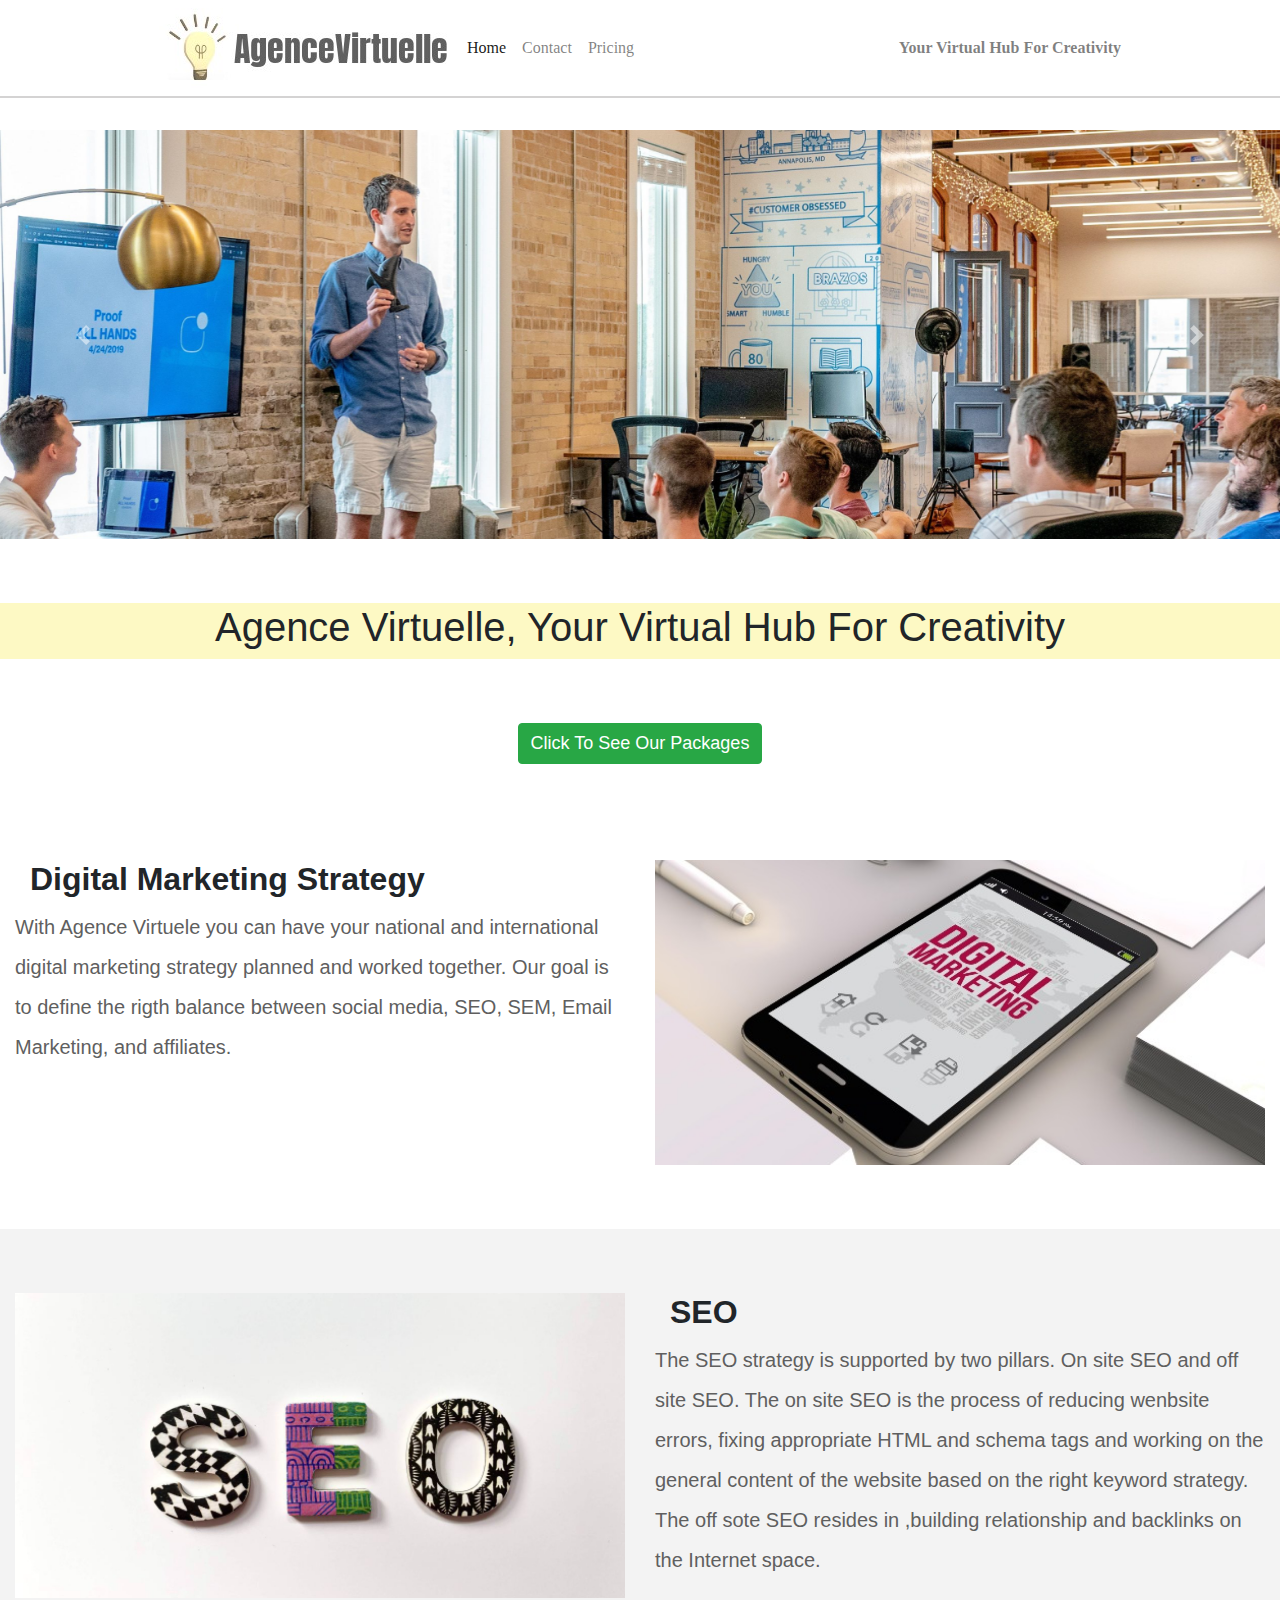
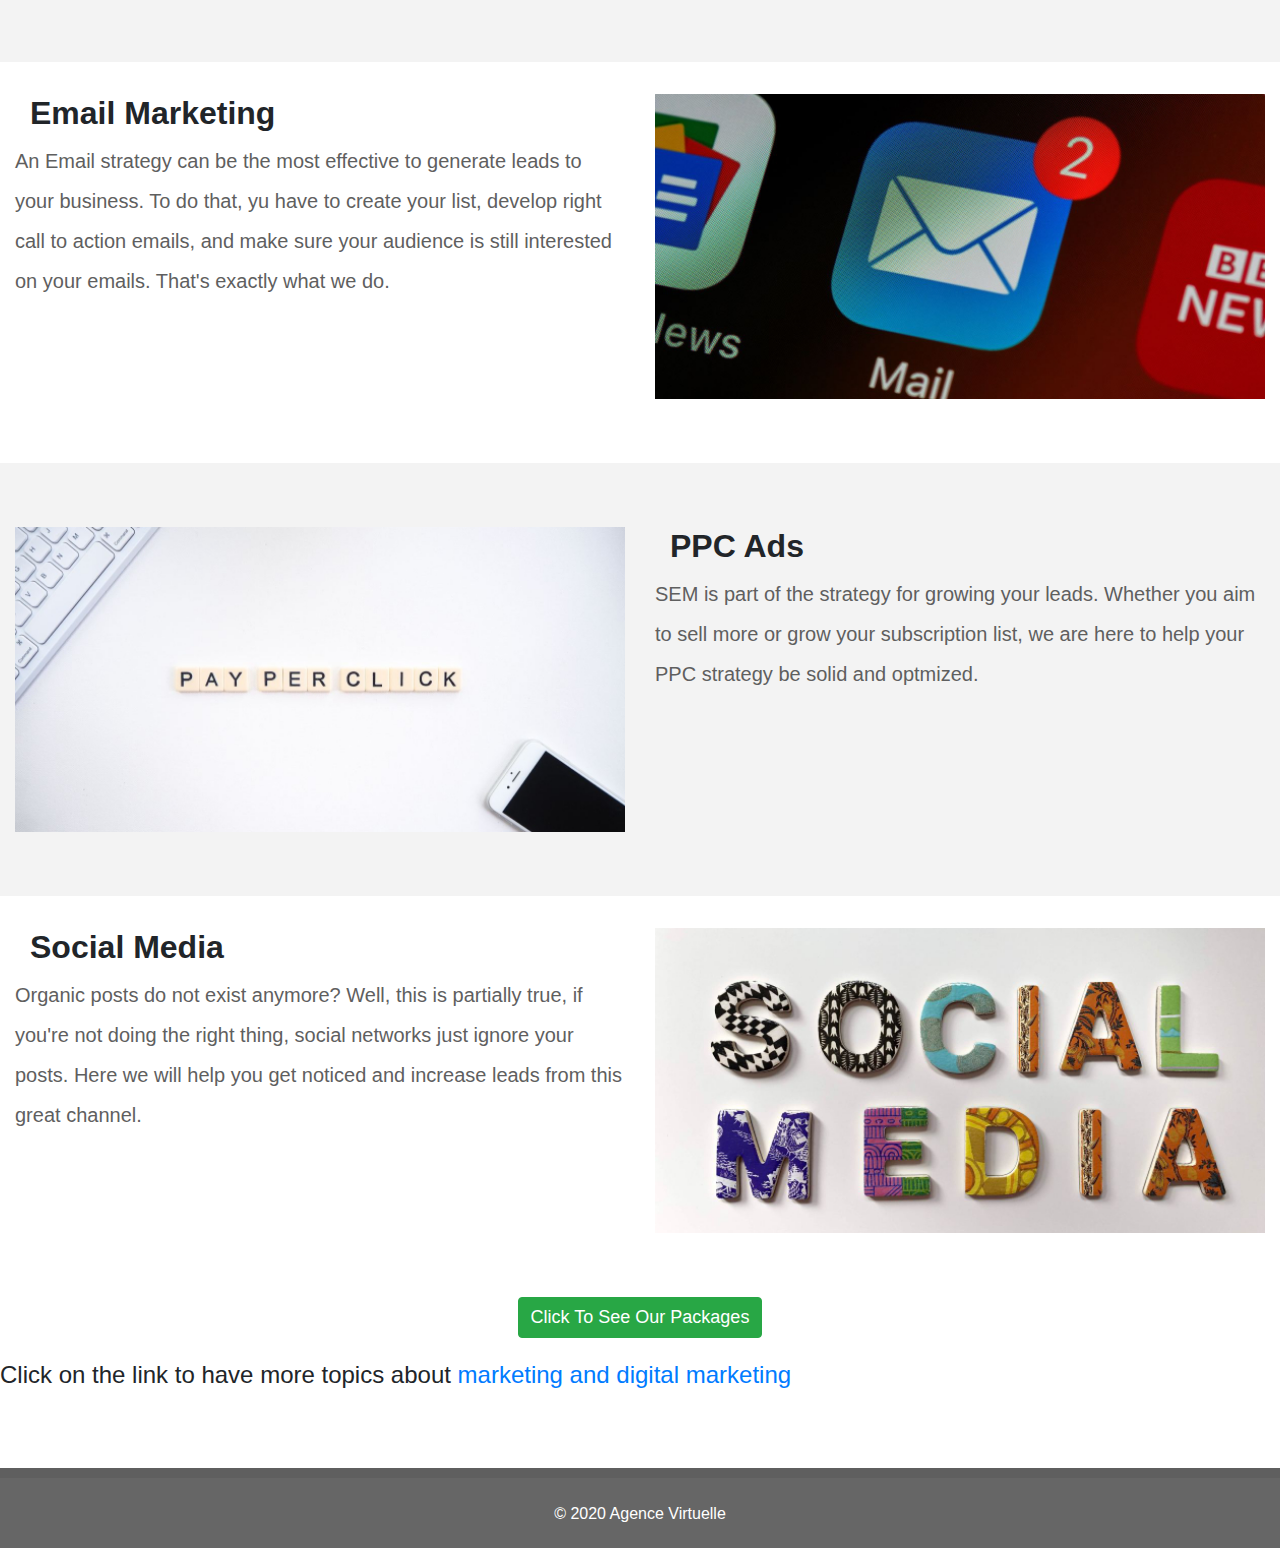
<file: index.html>
<!DOCTYPE html>
<html lang="en-us">

<head>
    <meta charset="UTF-8">
    <title>Agence Virtuelle Marketing Agency</title>
    <meta name="viewport" content="width=device-width, initial-scale=1.0">
    <link rel="stylesheet" href="https://stackpath.bootstrapcdn.com/bootstrap/4.4.1/css/bootstrap.min.css"
        integrity="sha384-Vkoo8x4CGsO3+Hhxv8T/Q5PaXtkKtu6ug5TOeNV6gBiFeWPGFN9MuhOf23Q9Ifjh" crossorigin="anonymous">
    <link rel="stylesheet" type="text/css" href="assets/css/styles.css">
    <link rel="icon" type="image/png" href="assets/images/favicon.jpg" />
</head>


<!-- Margins and paddings on bootstrap to centralize menu (pb, mx, pt) -->

<body>
    <div id="wrap">
        <div id="main" class="clear-top">
            <div class="row">
                <div class="col-md-12">
                    <div>
                        <div class="row line" style="margin-bottom:2rem">
                            <div class="col-md-12">
                                <div class="row margin-centered">
                                    <div class="col-md-12 ">
                                        <nav class="navbar navbar-expand-lg navbar-light">
                                            <a href="/" alt="home page"> <img src="assets/images/thumbnail-logo.jpg"
                                                    alt="logo"> </a>
                                            <button class="navbar-toggler" type="button" data-toggle="collapse"
                                                data-target="#navbarText" aria-controls="navbarText"
                                                aria-expanded="false" aria-label="Toggle navigation">
                                                <span class="navbar-toggler-icon"></span>
                                            </button>
                                            <div class="collapse navbar-collapse" id="navbarText">
                                                <ul class="navbar-nav mr-auto">
                                                    <li class="nav-item active">
                                                        <a class="nav-link" href="/">Home <span
                                                                class="sr-only">(current)</span></a>
                                                    </li>
                                                    <li class="nav-item">
                                                        <a class="nav-link" href="./contact.html">Contact</a>
                                                    </li>
                                                    <li class="nav-item">
                                                        <a class="nav-link" href="./pricing.html">Pricing</a>
                                                    </li>
                                                </ul>
                                                <span class="navbar-text" style="font-weight:bold">
                                                    Your Virtual Hub For Creativity
                                                </span>
                                            </div>
                                        </nav>
                                    </div>
                                </div>
                            </div>
                        </div>
                    </div>

                    <div>
                        <div class="row">
                            <div id="carouselExampleInterval" class="carousel slide" data-ride="carousel">
                                <div class="carousel-inner">
                                    <div class="carousel-item active" data-interval="10000">
                                        <img src="assets/images/firstHeader.jpg" class="d-block w-100" alt="...">
                                    </div>
                                    <div class="carousel-item" data-interval="2000">
                                        <img src="assets/images/secondHeader.jpg" class="d-block w-100" alt="...">
                                    </div>
                                    <div class="carousel-item">
                                        <img src="assets/images/thirdHeader.jpg" class="d-block w-100" alt="...">
                                    </div>
                                </div>
                                <a class="carousel-control-prev" href="#carouselExampleInterval" role="button"
                                    data-slide="prev">
                                    <span class="carousel-control-prev-icon" aria-hidden="true"></span>
                                    <span class="sr-only">Previous</span>
                                </a>
                                <a class="carousel-control-next" href="#carouselExampleInterval" role="button"
                                    data-slide="next">
                                    <span class="carousel-control-next-icon" aria-hidden="true"></span>
                                    <span class="sr-only">Next</span>
                                </a>
                            </div>
                        </div>
                        <br>
                        <br>
                        <div class="row">
                            <div class="col-md-12"
                                style="text-align:center; background-color:rgba(253,249,196); text-emphasis:bold">
                                <h1>Agence Virtuelle, Your Virtual Hub For Creativity</h1>
                            </div>
                        </div>
                        <br>
                        <br>
                        <div class="row">
                            <div class="col-md-12" style="text-align:center">
                                <button type="button" class="btn btn-success" style="font-size: large">
                                    <a href="./pricing.html" alt="click for packages"
                                        style="text-decoration:none; color:white">
                                        Click To See Our Packages
                                    </a>
                                </button>
                            </div>
                        </div>
                        <br>
                        <br>
                        <div class="row">
                            <div class="col-md-12">
                                <div class="col-md-12 whiteBlock">
                                    <!-- Beginning of Fisrt Section -->
                                    <div class="row">
                                        <br>
                                    </div>
                                    <div class="row flexWrap">
                                        <div class="col-md-6">
                                            <div class="col-md-12">
                                                <h1 id="h1">Digital Marketing Strategy</h1>
                                            </div>
                                            <p> With Agence Virtuele you can have your national and international
                                                digital marketing strategy planned and worked together. Our goal is to
                                                define the rigth balance between social media, SEO, SEM, Email
                                                Marketing, and affiliates.
                                            </p>
                                        </div>
                                        <div class="col-md-6">
                                            <div>
                                                <a href="./services" alt="services"> <img
                                                        src="assets/images/digitalMarketing.jpg"
                                                        alt="Digital Marketing Strategy" class="homeImages">
                                                </a>
                                            </div>
                                        </div>
                                        <br>
                                        <br>

                                    </div>
                                    <div class="row">
                                        <br>
                                        <br>
                                    </div>
                                    <!-- End of Fisrt Section -->
                                    <!-- Beginning Second Section -->
                                    <div class="row" style="background-color:rgb(243, 243, 243)">
                                        <br>
                                        <br>
                                    </div>

                                    <div class="row" style="background-color:rgb(243, 243, 243)">
                                        <div class="col-md-6 ">
                                            <div>
                                                <a href="./contact" alt="contact">
                                                    <img src="assets/images/SEO.jpg" alt="SEO" class="homeImages">
                                                </a>
                                            </div>
                                        </div>
                                        <div class="col-md-6">
                                            <div class="col-md-12">
                                                <h1 id="h1">SEO</h1>
                                            </div>
                                            <p> The SEO strategy is supported by two pillars. On site SEO and off site
                                                SEO. The on site SEO is the process of reducing wenbsite errors, fixing
                                                appropriate HTML and schema tags and working on the general content of
                                                the website based on the right keyword strategy. The off sote SEO
                                                resides in ,building relationship and backlinks on the Internet space.
                                            </p>
                                        </div>
                                    </div>
                                    <div class="row" style="background-color:rgb(243, 243, 243)">
                                        <br>
                                        <br>
                                    </div>
                                    <!-- End of Second Section -->
                                    <!-- Beginning Third Section -->
                                    <div class="row">
                                        <br>
                                    </div>
                                    <div class="row flexWrap">
                                        <div class="col-md-6">
                                            <div class="col-md-12">
                                                <h1 id="h1">Email Marketing</h1>
                                            </div>
                                            <p> An Email strategy can be the most effective to generate leads to your
                                                business. To do that, yu have to create your list, develop right call to
                                                action emails, and make sure your audience is still interested on your
                                                emails. That's exactly what we do.
                                            </p>
                                        </div>
                                        <div class="col-md-6">
                                            <div>
                                                <a href="./services" alt="services"> <img
                                                        src="assets/images/emailMarketing.jpg" alt="Email Marketing"
                                                        class="homeImages">
                                                </a>
                                            </div>
                                        </div>
                                        <br>
                                        <br>

                                    </div>
                                    <div class="row">
                                        <br>
                                        <br>
                                    </div>
                                    <!-- End of Third Section -->
                                    <!-- Beginning Forth Section -->
                                    <div class="row" style="background-color:rgb(243, 243, 243)">
                                        <br>
                                        <br>
                                    </div>

                                    <div class="row" style="background-color:rgb(243, 243, 243)">
                                        <div class="col-md-6 ">
                                            <div>
                                                <a href="./contact" alt="contact">
                                                    <img src="assets/images/ppc.jpg" alt="Pay Pre Click"
                                                        class="homeImages">
                                                </a>
                                            </div>
                                        </div>
                                        <div class="col-md-6">
                                            <div class="col-md-12">
                                                <h1 id="h1">PPC Ads</h1>
                                            </div>
                                            <p> SEM is part of the strategy for growing your leads. Whether you aim to
                                                sell more or grow your subscription list, we are here to help your PPC
                                                strategy be solid and optmized.
                                            </p>
                                        </div>
                                    </div>
                                    <div class="row" style="background-color:rgb(243, 243, 243)">
                                        <br>
                                        <br>
                                    </div>
                                    <!-- End of Forth Section -->
                                    <!-- Beginning Fifth Section -->
                                    <div class="row">
                                        <br>
                                    </div>
                                    <div class="row flexWrap">
                                        <div class="col-md-6">
                                            <div class="col-md-12">
                                                <h1 id="h1">Social Media</h1>
                                            </div>
                                            <p> Organic posts do not exist anymore? Well, this is partially true, if
                                                you're not doing the right thing, social networks just ignore your
                                                posts. Here we will help you get noticed and increase leads from this
                                                great
                                                channel.
                                            </p>
                                        </div>
                                        <div class="col-md-6">
                                            <div>
                                                <a href="./services" alt="services"> <img
                                                        src="assets/images/socialMedia.jpg" alt="Social Media"
                                                        class="homeImages">
                                                </a>
                                            </div>
                                        </div>
                                        <br>
                                        <br>

                                    </div>
                                    <div class="row">
                                        <br>
                                        <br>
                                    </div>
                                    <!-- End of Fifth Section -->

                                    <div class="row">
                                        <div class="col-md-12" style="text-align:center">
                                            <button type="button" class="btn btn-success" style="font-size: large">
                                                <a href="./pricing.html" alt="click for packages"
                                                    style="text-decoration:none; color:white">
                                                    Click To See Our Packages
                                                </a>
                                            </button>
                                        </div>
                                        <br>
                                        <br>
                                        <div class="row">
                                            <div class="col-md-12" style="text-align:center">
                                                <h4>Click on the link to have more topics about
                                                    <a href="https://totempool.com" alt="learn more about marketing">
                                                        marketing and digital marketing
                                                    </a></h4>
                                            </div>
                                        </div>

                                    </div>

                                </div>
                            </div>

                        </div>
                    </div>

                </div>
            </div>
        </div>

        <footer class="footer">
            © 2020 Agence Virtuelle
        </footer>

</body>



<script src="https://code.jquery.com/jquery-3.4.1.slim.min.js"
    integrity="sha384-J6qa4849blE2+poT4WnyKhv5vZF5SrPo0iEjwBvKU7imGFAV0wwj1yYfoRSJoZ+n"
    crossorigin="anonymous"></script>
<script src="https://cdn.jsdelivr.net/npm/popper.js@1.16.0/dist/umd/popper.min.js"
    integrity="sha384-Q6E9RHvbIyZFJoft+2mJbHaEWldlvI9IOYy5n3zV9zzTtmI3UksdQRVvoxMfooAo"
    crossorigin="anonymous"></script>
<script src="https://stackpath.bootstrapcdn.com/bootstrap/4.4.1/js/bootstrap.min.js"
    integrity="sha384-wfSDF2E50Y2D1uUdj0O3uMBJnjuUD4Ih7YwaYd1iqfktj0Uod8GCExl3Og8ifwB6"
    crossorigin="anonymous"></script>


</html>
</file>
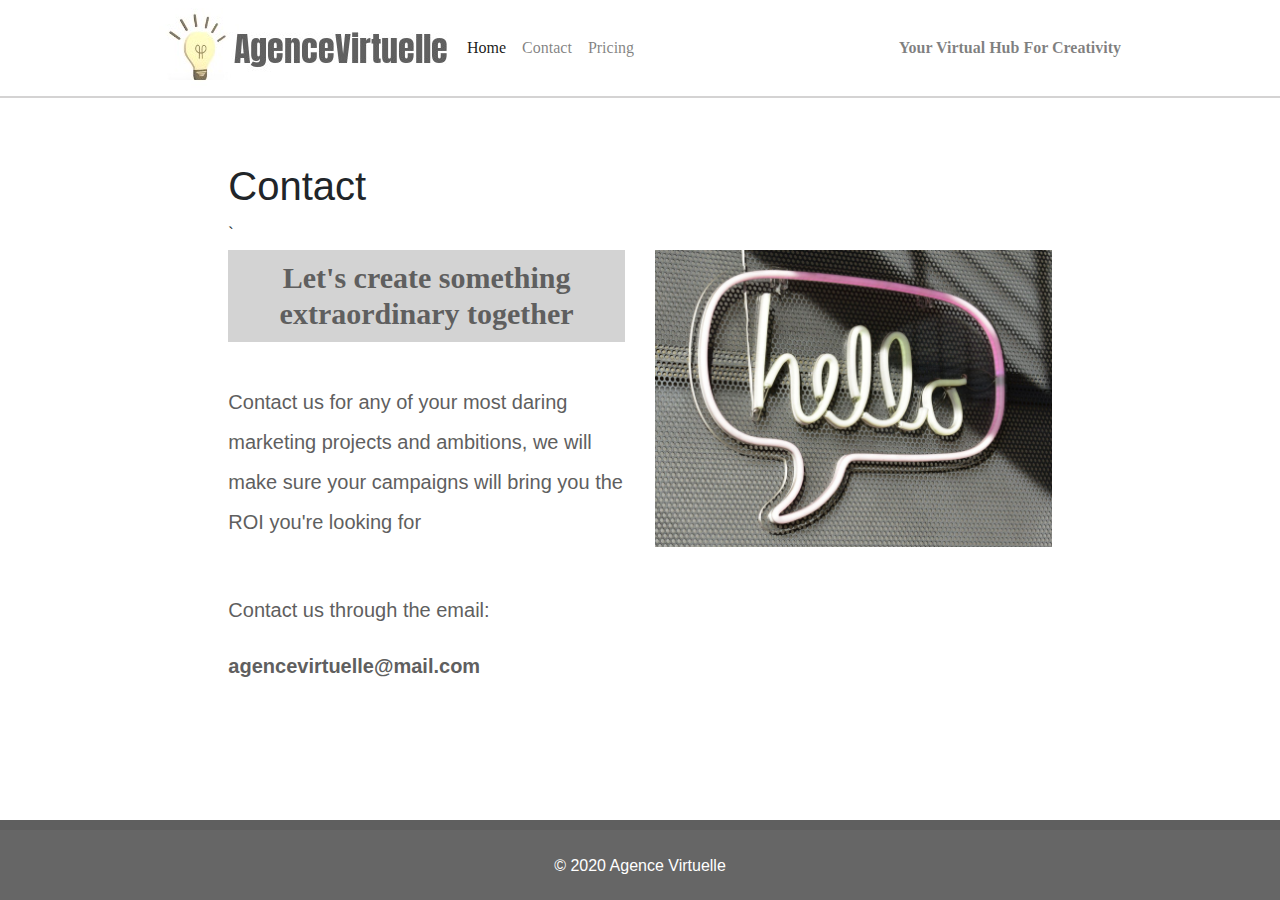
<file: contact.html>
<!DOCTYPE html>
<html lang="en-us">

<head>
    <meta charset="UTF-8">
    <title>Contact Agence Virtuelle Marketing Agency</title>
    <meta name="viewport" content="width=device-width, initial-scale=1.0">
    <link rel="stylesheet" href="https://stackpath.bootstrapcdn.com/bootstrap/4.4.1/css/bootstrap.min.css"
        integrity="sha384-Vkoo8x4CGsO3+Hhxv8T/Q5PaXtkKtu6ug5TOeNV6gBiFeWPGFN9MuhOf23Q9Ifjh" crossorigin="anonymous">
    <link rel="stylesheet" type="text/css" href="assets/css/styles.css">
    <link rel="icon" type="image/png" href="assets/images/favicon.jpg" />
</head>


<!-- Margins and paddings on bootstrap to centralize menu (pb, mx, pt) -->

<body>
    <div id="wrap">
        <div id="main" class="clear-top">
            <div class="row">
                <div class="col-md-12">

                    <div>
                        <div class="row line" style="margin-bottom:2rem">
                            <div class="col-md-12">
                                <div class="row margin-centered">
                                    <div class="col-md-12 ">
                                        <nav class="navbar navbar-expand-lg navbar-light">
                                            <a href="/" alt="home page"> <img src="assets/images/thumbnail-logo.jpg"
                                                    alt="logo"> </a>
                                            <button class="navbar-toggler" type="button" data-toggle="collapse"
                                                data-target="#navbarText" aria-controls="navbarText"
                                                aria-expanded="false" aria-label="Toggle navigation">
                                                <span class="navbar-toggler-icon"></span>
                                            </button>
                                            <div class="collapse navbar-collapse" id="navbarText">
                                                <ul class="navbar-nav mr-auto">
                                                    <li class="nav-item active">
                                                        <a class="nav-link" href="/">Home <span
                                                                class="sr-only">(current)</span></a>
                                                    </li>
                                                    <li class="nav-item">
                                                        <a class="nav-link" href="./contact.html">Contact</a>
                                                    </li>
                                                    <li class="nav-item">
                                                        <a class="nav-link" href="./pricing.html">Pricing</a>
                                                    </li>
                                                </ul>
                                                <span class="navbar-text" style="font-weight:bold">
                                                    Your Virtual Hub For Creativity
                                                </span>
                                            </div>
                                        </nav>
                                    </div>
                                </div>
                            </div>
                        </div>
                    </div>

                    <div>
                        <div class="row">
                            <div class="col-md-12">
                                <div class="row margin-centered">
                                    <div class="col-md-1 whiteBlock">
                                    </div>
                                    <div class="col-md-10 whiteBlock">
                                        <div class="row">
                                            <div class="col-md-12">
                                                <br>
                                            </div>
                                        </div>
                                        <div class="row">
                                            <div class="col-md-12">
                                                <h1>Contact</h1>
                                            </div>
                                        </div>
                                        <div class="row">
                                            <div class="col-md-6">`
                                                <br>
                                                <h2>Let's create something extraordinary together</h2>
                                                <br>
                                                <p>Contact us for any of your most daring marketing projects and
                                                    ambitions, we will make sure your campaigns will bring you the ROI
                                                    you're looking for</p>
                                                    <br>
                                                    <p>
                                                        Contact us through the email:
                                                    </p>
                                                    <p style="font-weight: bold">
                                                        agencevirtuelle@mail.com
                                                    </p>
                                                
                                                
                                            </div>
                                            <div class="col-md-6">
                                                <br>
                                                <img src="assets/images/contactUs.jpg" alt="Contact Agence Virtuelle" style="width:100%">
                                            </div>
                                        </div>
                                    </div>
                                    <div class="col-md-1 whiteBlock">
                                    </div>

                                </div>
                            </div>
                        </div>



                    </div>

                </div>
            </div>
        </div>
    </div>
    <footer class="footer">
        © 2020 Agence Virtuelle
    </footer>

</body>

<script src="https://code.jquery.com/jquery-3.4.1.slim.min.js"
    integrity="sha384-J6qa4849blE2+poT4WnyKhv5vZF5SrPo0iEjwBvKU7imGFAV0wwj1yYfoRSJoZ+n"
    crossorigin="anonymous"></script>
<script src="https://cdn.jsdelivr.net/npm/popper.js@1.16.0/dist/umd/popper.min.js"
    integrity="sha384-Q6E9RHvbIyZFJoft+2mJbHaEWldlvI9IOYy5n3zV9zzTtmI3UksdQRVvoxMfooAo"
    crossorigin="anonymous"></script>
<script src="https://stackpath.bootstrapcdn.com/bootstrap/4.4.1/js/bootstrap.min.js"
    integrity="sha384-wfSDF2E50Y2D1uUdj0O3uMBJnjuUD4Ih7YwaYd1iqfktj0Uod8GCExl3Og8ifwB6"
    crossorigin="anonymous"></script>

</html>
</file>
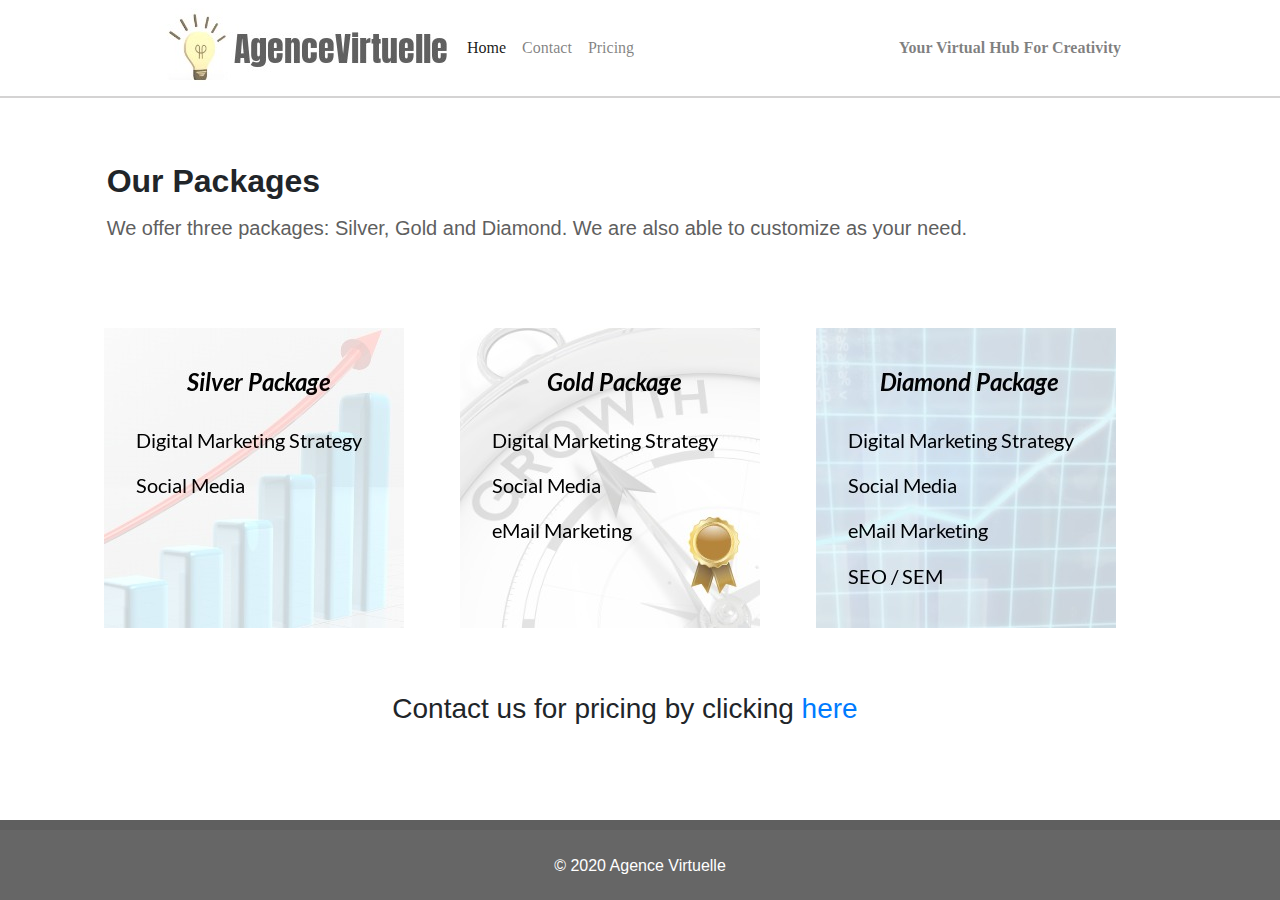
<file: pricing.html>
<!DOCTYPE html>
<html lang="en-us">

<head>
    <meta charset="UTF-8">
    <title>Agence Virtuelle Marketing Agency - Prices</title>
    <meta name="viewport" content="width=device-width, initial-scale=1.0">
    <link rel="stylesheet" href="https://stackpath.bootstrapcdn.com/bootstrap/4.4.1/css/bootstrap.min.css"
        integrity="sha384-Vkoo8x4CGsO3+Hhxv8T/Q5PaXtkKtu6ug5TOeNV6gBiFeWPGFN9MuhOf23Q9Ifjh" crossorigin="anonymous">
    <link rel="stylesheet" type="text/css" href="assets/css/styles.css">
    <link rel="icon" type="image/png" href="assets/images/favicon.jpg" />
</head>


<!-- Margins and paddings on bootstrap to centralize menu (pb, mx, pt) -->

<body>
    <div id="wrap">
        <div id="main" class="clear-top">
            <div class="row">
                <div class="col-md-12">
                    <div>
                        <div class="row line" style="margin-bottom:2rem">
                            <div class="col-md-12">
                                <div class="row margin-centered">
                                    <div class="col-md-12 ">
                                        <nav class="navbar navbar-expand-lg navbar-light">
                                            <a href="/" alt="home page"> <img src="assets/images/thumbnail-logo.jpg"
                                                    alt="logo"> </a>
                                            <button class="navbar-toggler" type="button" data-toggle="collapse"
                                                data-target="#navbarText" aria-controls="navbarText"
                                                aria-expanded="false" aria-label="Toggle navigation">
                                                <span class="navbar-toggler-icon"></span>
                                            </button>
                                            <div class="collapse navbar-collapse" id="navbarText">
                                                <ul class="navbar-nav mr-auto">
                                                    <li class="nav-item active">
                                                        <a class="nav-link" href="/">Home <span
                                                                class="sr-only">(current)</span></a>
                                                    </li>
                                                    <li class="nav-item">
                                                        <a class="nav-link" href="./contact.html">Contact</a>
                                                    </li>
                                                    <li class="nav-item">
                                                        <a class="nav-link" href="./pricing.html">Pricing</a>
                                                    </li>
                                                </ul>
                                                <span class="navbar-text" style="font-weight:bold">
                                                    Your Virtual Hub For Creativity
                                                </span>
                                            </div>
                                        </nav>
                                    </div>
                                </div>
                            </div>
                        </div>
                    </div>
                    <div class="row" style="width:100%">
                        <div class="col-md-12">
                            <div class="row">
                                <br>
                            </div>
                            <div class="row">
                                <div class="col-md-1"></div>
                                <div class="col-md-10">
                                    <h1 id="h1">Our Packages</h1>
                                </div>
                                <div class="col-md-1"></div>
                            </div>
                            <div class="row">
                                <div class="col-md-1"></div>
                                <div class="col-md-10 col-sm-10">
                                    <div>
                                        <p>
                                            We offer three packages: Silver, Gold and Diamond. We are also able to
                                            customize as your need.
                                        </p>
                                    </div>
                                </div>
                                <div class="col-md-1"></div>
                            </div>
                            <div class="row">
                                <div class="col-md-1"></div>
                                <div class="col-md-10">
                                    <div class="row flexWrap" style="text-align:center">
                                        <div class="row " style="width:100%">
                                            <div class="col-md-4" style="margin-top:5vw">
                                                <img src="assets/images/Silver-Package.jpg"
                                                    alt="Agence Virtuelle Silver Package">
                                            </div>
                                            <div class="col-md-4" style="margin-top:5vw">
                                                <img src="assets/images/Gold-Package.jpg"
                                                    alt="Agence Virtuelle Gold Package">
                                            </div>
                                            <div class="col-md-4" style="margin-top:5vw">
                                                <img src="assets/images/Diamond-Package.jpg"
                                                    alt="Agence Virtuelle Diamond Package">
                                            </div>
                                        </div>
                                    </div>
                                </div>
                                <div class="col-md-1"></div>
                            </div>
                            <!-- fix here -->
                            <br>
                            <br>

                            <div class="row">

                                <div class="col-md-1"></div>
                                <div class="col-md-10">
                                    <h3 style="text-align:center">
                                        Contact us for pricing by clicking <a href="./contact.html">here</a>
                                    </h3>
                                    <div class="col-md-1"></div>

                                </div>
                            </div>
                        </div>
                    </div>
                </div>

            </div>
        </div>
    </div>
    </div>
    <footer class="footer">
        © 2020 Agence Virtuelle
    </footer>
</body>


<script src="https://code.jquery.com/jquery-3.4.1.slim.min.js"
    integrity="sha384-J6qa4849blE2+poT4WnyKhv5vZF5SrPo0iEjwBvKU7imGFAV0wwj1yYfoRSJoZ+n"
    crossorigin="anonymous"></script>
<script src="https://cdn.jsdelivr.net/npm/popper.js@1.16.0/dist/umd/popper.min.js"
    integrity="sha384-Q6E9RHvbIyZFJoft+2mJbHaEWldlvI9IOYy5n3zV9zzTtmI3UksdQRVvoxMfooAo"
    crossorigin="anonymous"></script>
<script src="https://stackpath.bootstrapcdn.com/bootstrap/4.4.1/js/bootstrap.min.js"
    integrity="sha384-wfSDF2E50Y2D1uUdj0O3uMBJnjuUD4Ih7YwaYd1iqfktj0Uod8GCExl3Og8ifwB6"
    crossorigin="anonymous"></script>

</html>
</file>
<file: assets/css/styles.css>
*{
  margin: 0;
  padding:0;
}

#h1{
  font-size: 2.0rem;
  font-weight: bold;

}

.menuRight{
  font-family: Arial, 'Helvetica Neue', Helvetica, sans-serif;
  color: #5f5f5f;
  font-weight: bold;

}

.line{
  border-bottom: 2.5px solid #d4d3d3;
  margin-bottom: 30px;
  color: #5f5f5f;
  font-family: 'Georgia', Times, 'Times New Roman', serif;
}

h2 {
  text-align: center;
  vertical-align: bottom;
  font-weight:bold;
  font-size: 30px;
  width: 100%;
  background-color: lightgray;
  color: #5f5f5f;
  font-family: 'Georgia', Times, 'Times New Roman', serif;
  padding: 10px;

}

p {
  font-family: Arial, 'Helvetica Neue', Helvetica, sans-serif;
  color: #5f5f5f;
  line-height: 40px;
  font-size: 20px;
 
}


body {
  height: 100%;
  margin: 0;
  line-height: 2;
  background-color: ffffff;

}

.whiteBlock{
  background-color: #ffffff;
}

.backgroundBlock {
  background-color: #ffffff;
  border-color: #cccccc;

}

.homeImages{
  width: 100%;
  height: auto;
  object-fit: cover;
}

.card-img-top{
  width: 25rem;

}

.card-text-edited{
  bottom: 30px;
  text-align: center;
  background-color: #5f5f5f ;
  color: white;
  text-align: center;
  font-size: 25px;

}

.card-margin{
  margin: 3rem;
}

.card-body{
  background-color: #5f5f5f;
}


.flexWrap{
  display: "flex";
  flex-wrap:"wrap";
  justify-content: normal;
  /* margin-right:0rem;
  margin-left:0rem; */
}

.margin-centered{
  margin-left: 8rem;
  margin-right:8rem;
} 

input[type=submit] {
  background-color: #5f5f5f;
  color: white;
  padding: 12px 30px;
  border: none;
  border-radius: 1px;
  cursor: pointer;
}

/* "Sticky footer */

html,body
{
height:100%;
}

#wrap
{
min-height: 100%;
}

#main
{
padding-bottom:150px; /* this needs to be bigger than footer height*/
}

.footer
{
position: relative;
margin-top: -80px; /* negative value of footer height */
height: 80px;
clear:both;
padding-top:20px;
text-align: center;
color: #ffffff;
background-color: #666666;
border-top: #5f5f5f 10px solid;
}

@media only screen and (max-width: 800px) {

  body, p {
    font-size: 20px;
    width: 100%;
    margin: auto;
  }

  .card-img-top{
    width: 100%;
  }

  .margin-centered {
    margin-left: 2%;
    margin-right:2%;

  }

  h1 {
    font-size: 30px;
  }

  .homeImages{
    margin-bottom: 1em;
  }
}
</file>
